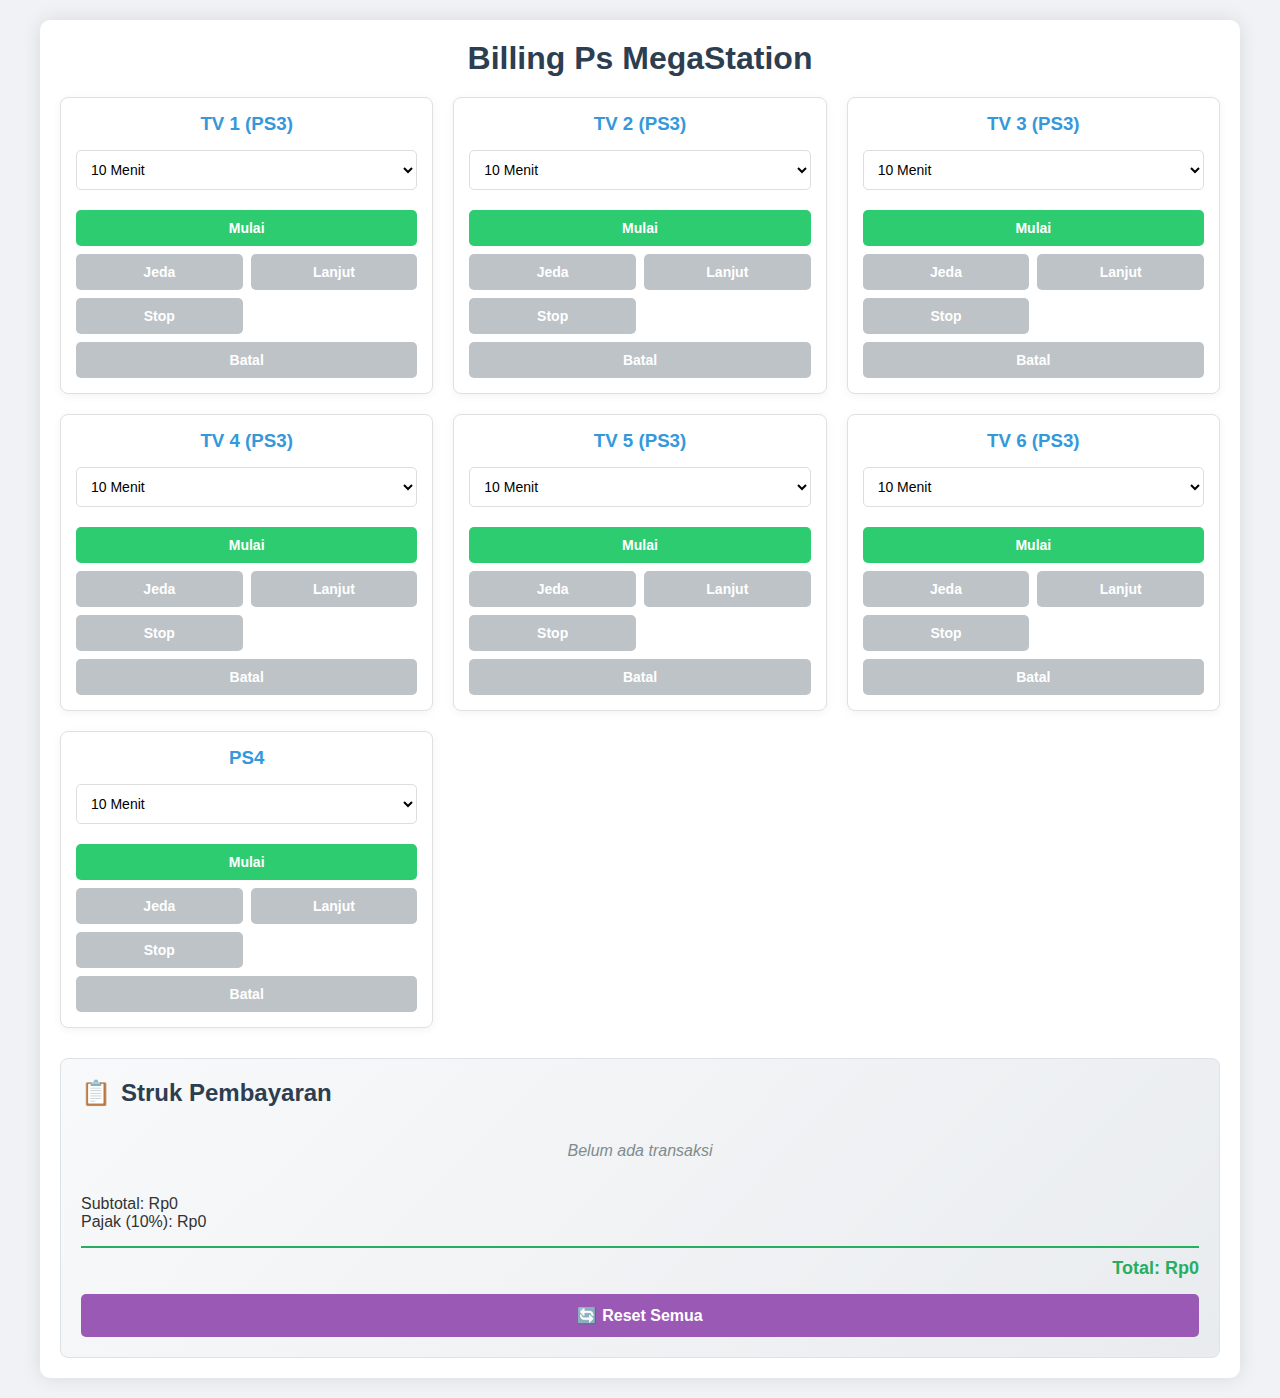
<file: Ps.html>
<!DOCTYPE html>
<html lang="id">
<head>
    <meta charset="UTF-8">
    <meta name="viewport" content="width=device-width, initial-scale=1.0">
    <title>Billing Ps MegaStation</title>
    <style>
        * {
            margin: 0;
            padding: 0;
            box-sizing: border-box;
            font-family: 'Segoe UI', Tahoma, Geneva, Verdana, sans-serif;
        }
        
        body {
            background-color: #f0f2f5;
            color: #333;
            padding: 20px;
        }
        
        .container {
            max-width: 1200px;
            margin: 0 auto;
            background-color: white;
            border-radius: 10px;
            box-shadow: 0 0 20px rgba(0, 0, 0, 0.1);
            padding: 20px;
        }
        
        h1 {
            text-align: center;
            margin-bottom: 20px;
            color: #2c3e50;
        }
        
        .devices-grid {
            display: grid;
            grid-template-columns: repeat(auto-fill, minmax(280px, 1fr));
            gap: 20px;
            margin-bottom: 30px;
        }
        
        .device {
            background-color: #ffffff;
            border-radius: 8px;
            padding: 15px;
            box-shadow: 0 2px 10px rgba(0, 0, 0, 0.05);
            border: 1px solid #e0e0e0;
            transition: all 0.3s ease;
        }
        
        .device:hover {
            transform: translateY(-5px);
            box-shadow: 0 10px 20px rgba(0, 0, 0, 0.1);
        }
        
        .device h3 {
            color: #3498db;
            margin-bottom: 15px;
            text-align: center;
        }
        
        select {
            width: 100%;
            padding: 10px;
            margin-bottom: 10px;
            border: 1px solid #ddd;
            border-radius: 5px;
            font-size: 14px;
            background-color: white;
            cursor: pointer;
        }
        
        select:focus {
            outline: none;
            border-color: #3498db;
            box-shadow: 0 0 0 2px rgba(52, 152, 219, 0.2);
        }
        
        .timer-info {
            margin: 10px 0;
        }
        
        .timer-display {
            text-align: center;
            font-size: 18px;
            font-weight: bold;
            color: #e74c3c;
            margin-bottom: 5px;
        }
        
        .time-info {
            font-size: 14px;
            color: #555;
            text-align: center;
            margin-bottom: 5px;
        }
        
        .btn-group {
            display: grid;
            grid-template-columns: 1fr 1fr;
            gap: 8px;
            margin-top: 10px;
        }
        
        .btn {
            padding: 10px;
            border: none;
            border-radius: 5px;
            font-weight: bold;
            cursor: pointer;
            transition: all 0.3s ease;
            font-size: 14px;
            display: flex;
            align-items: center;
            justify-content: center;
            gap: 5px;
        }
        
        .btn:hover {
            opacity: 0.9;
            transform: translateY(-2px);
            box-shadow: 0 4px 8px rgba(0, 0, 0, 0.1);
        }
        
        .btn:active {
            transform: translateY(1px);
        }
        
        .btn-start {
            background-color: #2ecc71;
            color: white;
            grid-column: span 2;
        }
        
        .btn-pause {
            background-color: #f39c12;
            color: white;
        }
        
        .btn-resume {
            background-color: #3498db;
            color: white;
        }
        
        .btn-stop {
            background-color: #e74c3c;
            color: white;
        }
        
        .btn-cancel {
            background-color: #95a5a6;
            color: white;
            grid-column: span 2;
        }
        
        .btn:disabled {
            background-color: #bdc3c7;
            cursor: not-allowed;
            transform: none !important;
            box-shadow: none !important;
        }
        
        .receipt {
            background: linear-gradient(135deg, #f8f9fa 0%, #e9ecef 100%);
            border-radius: 8px;
            padding: 20px;
            margin-top: 20px;
            border: 1px solid #dee2e6;
        }
        
        .receipt h2 {
            color: #2c3e50;
            margin-bottom: 15px;
            display: flex;
            align-items: center;
            gap: 10px;
        }
        
        #receipt-content {
            max-height: 300px;
            overflow-y: auto;
            margin-bottom: 15px;
        }
        
        .transaction {
            margin-bottom: 10px;
            padding-bottom: 10px;
            border-bottom: 1px dashed #ccc;
        }
        
        .transaction-header {
            display: flex;
            justify-content: space-between;
            margin-bottom: 5px;
        }
        
        .transaction-device {
            font-weight: bold;
            color: #3498db;
        }
        
        .transaction-price {
            font-weight: bold;
            color: #27ae60;
        }
        
        .transaction-time {
            font-size: 13px;
            color: #7f8c8d;
            margin-bottom: 5px;
        }
        
        .transaction-duration {
            font-size: 13px;
            color: #555;
        }
        
        .total {
            font-size: 18px;
            font-weight: bold;
            text-align: right;
            margin-top: 15px;
            color: #27ae60;
            padding-top: 10px;
            border-top: 2px solid #27ae60;
        }
        
        .no-transaction {
            text-align: center;
            color: #7f8c8d;
            font-style: italic;
            padding: 20px 0;
        }
        
        .btn-reset {
            background-color: #9b59b6;
            color: white;
            width: 100%;
            margin-top: 15px;
            padding: 12px;
            font-size: 16px;
        }
        
        .btn-reset:hover {
            background-color: #8e44ad;
        }
        
        @media (max-width: 768px) {
            .devices-grid {
                grid-template-columns: 1fr 1fr;
            }
        }
        
        @media (max-width: 480px) {
            .devices-grid {
                grid-template-columns: 1fr;
            }
            
            .btn-group {
                grid-template-columns: 1fr;
            }
            
            .btn-start,
            .btn-cancel {
                grid-column: span 1;
            }
        }
    </style>
</head>
<body>
    <div class="container">
        <h1>Billing Ps MegaStation</h1>
        
        <div class="devices-grid">
            <!-- TV 1 -->
            <div class="device" id="TV1">
                <h3>TV 1 (PS3)</h3>
                <select id="duration-TV1">
                    <option value="10">10 Menit</option>
                    <option value="30">30 Menit (Rp5.000)</option>
                    <option value="60">1 Jam (Rp9.000)</option>
                    <option value="90">1 Jam 30 Menit (Rp14.000)</option>
                    <option value="120">2 Jam (Rp18.000)</option>
                    <option value="150">2 Jam 30 Menit (Rp23.000)</option>
                    <option value="180">3 Jam (Rp27.000)</option>
                </select>
                
                <div class="timer-info">
                    <div class="timer-display" id="timer-TV1"></div>
                    <div class="time-info" id="start-time-TV1"></div>
                    <div class="time-info" id="end-time-TV1"></div>
                </div>
                
                <div class="btn-group">
                    <button class="btn btn-start" id="start-TV1">Mulai</button>
                    <button class="btn btn-pause" id="pause-TV1" disabled>Jeda</button>
                    <button class="btn btn-resume" id="resume-TV1" disabled>Lanjut</button>
                    <button class="btn btn-stop" id="stop-TV1" disabled>Stop</button>
                    <button class="btn btn-cancel" id="cancel-TV1" disabled>Batal</button>
                </div>
            </div>
            
            <!-- TV 2 -->
            <div class="device" id="TV2">
                <h3>TV 2 (PS3)</h3>
                <select id="duration-TV2">
                    <option value="10">10 Menit </option>
                    <option value="30">30 Menit (Rp5.000)</option>
                    <option value="60">1 Jam (Rp9.000)</option>
                    <option value="90">1 Jam 30 Menit (Rp14.000)</option>
                    <option value="120">2 Jam (Rp18.000)</option>
                    <option value="150">2 Jam 30 Menit (Rp23.000)</option>
                    <option value="180">3 Jam (Rp27.000)</option>
                </select>
                
                <div class="timer-info">
                    <div class="timer-display" id="timer-TV2"></div>
                    <div class="time-info" id="start-time-TV2"></div>
                    <div class="time-info" id="end-time-TV2"></div>
                </div>
                
                <div class="btn-group">
                    <button class="btn btn-start" id="start-TV2">Mulai</button>
                    <button class="btn btn-pause" id="pause-TV2" disabled>Jeda</button>
                    <button class="btn btn-resume" id="resume-TV2" disabled>Lanjut</button>
                    <button class="btn btn-stop" id="stop-TV2" disabled>Stop</button>
                    <button class="btn btn-cancel" id="cancel-TV2" disabled>Batal</button>
                </div>
            </div>
            
            <!-- TV 3 -->
            <div class="device" id="TV3">
                <h3>TV 3 (PS3)</h3>
                <select id="duration-TV3">
                    <option value="10">10 Menit</option>
                    <option value="30">30 Menit (Rp5.000)</option>
                    <option value="60">1 Jam (Rp9.000)</option>
                    <option value="90">1 Jam 30 Menit (Rp14.000)</option>
                    <option value="120">2 Jam (Rp18.000)</option>
                    <option value="150">2 Jam 30 Menit (Rp23.000)</option>
                    <option value="180">3 Jam (Rp27.000)</option>
                </select>
                
                <div class="timer-info">
                    <div class="timer-display" id="timer-TV3"></div>
                    <div class="time-info" id="start-time-TV3"></div>
                    <div class="time-info" id="end-time-TV3"></div>
                </div>
                
                <div class="btn-group">
                    <button class="btn btn-start" id="start-TV3">Mulai</button>
                    <button class="btn btn-pause" id="pause-TV3" disabled>Jeda</button>
                    <button class="btn btn-resume" id="resume-TV3" disabled>Lanjut</button>
                    <button class="btn btn-stop" id="stop-TV3" disabled>Stop</button>
                    <button class="btn btn-cancel" id="cancel-TV3" disabled>Batal</button>
                </div>
            </div>
            
            <!-- TV 4 -->
            <div class="device" id="TV4">
                <h3>TV 4 (PS3)</h3>
                <select id="duration-TV4">
                    <option value="10">10 Menit</option>
                    <option value="30">30 Menit (Rp5.000)</option>
                    <option value="60">1 Jam (Rp9.000)</option>
                    <option value="90">1 Jam 30 Menit (Rp14.000)</option>
                    <option value="120">2 Jam (Rp18.000)</option>
                    <option value="150">2 Jam 30 Menit (Rp23.000)</option>
                    <option value="180">3 Jam (Rp27.000)</option>
                </select>
                
                <div class="timer-info">
                    <div class="timer-display" id="timer-TV4"></div>
                    <div class="time-info" id="start-time-TV4"></div>
                    <div class="time-info" id="end-time-TV4"></div>
                </div>
                
                <div class="btn-group">
                    <button class="btn btn-start" id="start-TV4">Mulai</button>
                    <button class="btn btn-pause" id="pause-TV4" disabled>Jeda</button>
                    <button class="btn btn-resume" id="resume-TV4" disabled>Lanjut</button>
                    <button class="btn btn-stop" id="stop-TV4" disabled>Stop</button>
                    <button class="btn btn-cancel" id="cancel-TV4" disabled>Batal</button>
                </div>
            </div>
            
            <!-- TV 5 -->
            <div class="device" id="TV5">
                <h3>TV 5 (PS3)</h3>
                <select id="duration-TV5">
                    <option value="10">10 Menit</option>
                    <option value="30">30 Menit (Rp5.000)</option>
                    <option value="60">1 Jam (Rp9.000)</option>
                    <option value="90">1 Jam 30 Menit (Rp14.000)</option>
                    <option value="120">2 Jam (Rp18.000)</option>
                    <option value="150">2 Jam 30 Menit (Rp23.000)</option>
                    <option value="180">3 Jam (Rp27.000)</option>
                </select>
                
                <div class="timer-info">
                    <div class="timer-display" id="timer-TV5"></div>
                    <div class="time-info" id="start-time-TV5"></div>
                    <div class="time-info" id="end-time-TV5"></div>
                </div>
                
                <div class="btn-group">
                    <button class="btn btn-start" id="start-TV5">Mulai</button>
                    <button class="btn btn-pause" id="pause-TV5" disabled>Jeda</button>
                    <button class="btn btn-resume" id="resume-TV5" disabled>Lanjut</button>
                    <button class="btn btn-stop" id="stop-TV5" disabled>Stop</button>
                    <button class="btn btn-cancel" id="cancel-TV5" disabled>Batal</button>
                </div>
            </div>
            
            <!-- TV 6 -->
            <div class="device" id="TV6">
                <h3>TV 6 (PS3)</h3>
                <select id="duration-TV6">
                    <option value="10">10 Menit</option>
                    <option value="30">30 Menit (Rp5.000)</option>
                    <option value="60">1 Jam (Rp9.000)</option>
                    <option value="90">1 Jam 30 Menit (Rp14.000)</option>
                    <option value="120">2 Jam (Rp18.000)</option>
                    <option value="150">2 Jam 30 Menit (Rp23.000)</option>
                    <option value="180">3 Jam (Rp27.000)</option>
                </select>
                
                <div class="timer-info">
                    <div class="timer-display" id="timer-TV6"></div>
                    <div class="time-info" id="start-time-TV6"></div>
                    <div class="time-info" id="end-time-TV6"></div>
                </div>
                
                <div class="btn-group">
                    <button class="btn btn-start" id="start-TV6">Mulai</button>
                    <button class="btn btn-pause" id="pause-TV6" disabled>Jeda</button>
                    <button class="btn btn-resume" id="resume-TV6" disabled>Lanjut</button>
                    <button class="btn btn-stop" id="stop-TV6" disabled>Stop</button>
                    <button class="btn btn-cancel" id="cancel-TV6" disabled>Batal</button>
                </div>
            </div>
            
            <!-- PS4 -->
            <div class="device" id="PS4">
                <h3>PS4</h3>
                <select id="duration-PS4">
                    <option value="10">10 Menit</option>
                    <option value="30">30 Menit (Rp7.000)</option>
                    <option value="60">1 Jam (Rp13.000)</option>
                    <option value="90">1 Jam 30 Menit (Rp20.000)</option>
                    <option value="120">2 Jam (Rp26.000)</option>
                    <option value="150">2 Jam 30 Menit (Rp33.000)</option>
                    <option value="180">3 Jam (Rp39.000)</option>
                </select>
                
                <div class="timer-info">
                    <div class="timer-display" id="timer-PS4"></div>
                    <div class="time-info" id="start-time-PS4"></div>
                    <div class="time-info" id="end-time-PS4"></div>
                </div>
                
                <div class="btn-group">
                    <button class="btn btn-start" id="start-PS4">Mulai</button>
                    <button class="btn btn-pause" id="pause-PS4" disabled>Jeda</button>
                    <button class="btn btn-resume" id="resume-PS4" disabled>Lanjut</button>
                    <button class="btn btn-stop" id="stop-PS4" disabled>Stop</button>
                    <button class="btn btn-cancel" id="cancel-PS4" disabled>Batal</button>
                </div>
            </div>
        </div>
        
         <div class="receipt">
        <h2><span>📋</span> Struk Pembayaran</h2>
        <div id="receipt-content">
            <div class="no-transaction">Belum ada transaksi</div>
        </div>
        <div class="summary">
            <div class="summary-item">
                <span>Subtotal:</span>
                <span id="subtotal-amount">Rp0</span>
            </div>
            <div class="summary-item">
                <span>Pajak (10%):</span>
                <span id="tax-amount">Rp0</span>
            </div>
            <div class="total" id="total-amount">Total: Rp0</div>
        </div>
        <button class="btn btn-reset" id="btn-reset">
            <span>🔄</span> Reset Semua
        </button>
    </div>

    <script>
        // Data harga
        const hargaPS3 = {
            10: 0,
            30: 5000,
            60: 9000,
            90: 14000,
            120: 18000,
            150: 23000,
            180: 27000
        };

        const hargaPS4 = {
            10: 0,
            30: 7000,
            60: 13000,
            90: 20000,
            120: 26000,
            150: 33000,
            180: 39000
        };

        // Data billing
        let dataBilling = JSON.parse(localStorage.getItem("billingData")) || {
            aktif: {},
            riwayat: {},
            total: 0,
        };

        const perangkat = ["TV1", "TV2", "TV3", "TV4", "TV5", "TV6", "PS4"];

        // Format Rupiah
        function formatRupiah(angka) {
            return "Rp" + angka.toString().replace(/\B(?=(\d{3})+(?!\d))/g, ".");
        }

        // Format waktu
        function formatTime(date) {
            return date.toLocaleTimeString('id-ID', {
                hour: '2-digit',
                minute: '2-digit'
            });
        }

        // Format durasi
        function formatDuration(seconds) {
            const hrs = Math.floor(seconds / 3600);
            const mins = Math.floor((seconds % 3600) / 60);
            const secs = seconds % 60;
            return `${hrs > 0 ? hrs + ' jam ' : ''}${mins} menit ${secs} detik`;
        }

        // Format durasi pendek
        function formatShortDuration(seconds) {
            const mins = Math.floor(seconds / 60);
            const secs = seconds % 60;
            return `${mins}:${secs < 10 ? '0' : ''}${secs}`;
        }

        // Update timer display
        function updateTimerDisplay(device) {
            const timer = dataBilling.aktif[device];
            if (!timer) return;

            const now = new Date();
            
            if (timer.dijeda) {
                document.getElementById(`timer-${device}`).textContent = "DIJEDA";
                return;
            }

            const remaining = Math.max(0, Math.floor((timer.waktuSelesai - now.getTime()) / 1000));
            
            document.getElementById(`timer-${device}`).textContent = `Sisa: ${formatShortDuration(remaining)}`;
            document.getElementById(`start-time-${device}`).textContent = `Mulai: ${formatTime(new Date(timer.waktuMulai))}`;
            document.getElementById(`end-time-${device}`).textContent = `Selesai: ${formatTime(new Date(timer.waktuSelesai))}`;

            if (remaining <= 0) {
                stopTimer(device, true);
            }
        }

        // Update tombol
        function updateTombol(device) {
            const aktif = dataBilling.aktif[device];
            const dijeda = aktif && aktif.dijeda;

            document.getElementById(`start-${device}`).disabled = !!aktif;
            document.getElementById(`pause-${device}`).disabled = !aktif || dijeda;
            document.getElementById(`resume-${device}`).disabled = !dijeda;
            document.getElementById(`stop-${device}`).disabled = !aktif;
            document.getElementById(`cancel-${device}`).disabled = !aktif;
        }

        // Update struk
        function updateStruk() {
            const receiptContent = document.getElementById('receipt-content');
            receiptContent.innerHTML = '';

            let total = 0;
            let adaTransaksi = false;

            perangkat.forEach((device) => {
                if (dataBilling.riwayat[device] && dataBilling.riwayat[device].length > 0) {
                    adaTransaksi = true;

                    const deviceHeader = document.createElement('div');
                    deviceHeader.className = 'transaction-device';
                    deviceHeader.textContent = device;
                    receiptContent.appendChild(deviceHeader);

                    dataBilling.riwayat[device].forEach((transaksi, index) => {
                        const transElement = document.createElement('div');
                        transElement.className = 'transaction';
                        
                        transElement.innerHTML = `
                            <div class="transaction-header">
                                <span>Transaksi ${index + 1}</span>
                                <span class="transaction-price">${formatRupiah(transaksi.harga)}</span>
                            </div>
                            <div class="transaction-time">
                                ${formatTime(new Date(transaksi.waktuMulai * 1000))} - ${formatTime(new Date(transaksi.waktuSelesai * 1000))}
                            </div>
                            <div class="transaction-duration">
                                Durasi: ${formatDuration(transaksi.durasi)}
                            </div>
                        `;
                        
                        receiptContent.appendChild(transElement);
                        total += transaksi.harga;
                    });
                }
            });

            if (!adaTransaksi) {
                receiptContent.innerHTML = '<div class="no-transaction">Belum ada transaksi</div>';
            }

            document.getElementById('total-amount').textContent = `Total: ${formatRupiah(total)}`;
            dataBilling.total = total;
            localStorage.setItem("billingData", JSON.stringify(dataBilling));
        }

        // Mulai timer
        function startTimer(device) {
            const select = document.getElementById(`duration-${device}`);
            const durasiMenit = parseInt(select.value);
            const jenis = device === "PS4" ? "PS4" : "PS3";
            const harga = jenis === "PS4" ? hargaPS4[durasiMenit] : hargaPS3[durasiMenit];
            const sekarang = new Date();
            const waktuSelesai = new Date(sekarang.getTime() + durasiMenit * 60000);

            // Tambahkan ke riwayat
            if (!dataBilling.riwayat[device]) dataBilling.riwayat[device] = [];
            dataBilling.riwayat[device].push({
                durasi: durasiMenit * 60,
                harga: harga,
                waktuMulai: Math.floor(sekarang.getTime() / 1000),
                waktuSelesai: Math.floor(waktuSelesai.getTime() / 1000)
            });

            // Mulai timer
            dataBilling.aktif[device] = {
                durasi: durasiMenit * 60,
                waktuMulai: sekarang.getTime(),
                waktuSelesai: waktuSelesai.getTime(),
                dijeda: false,
                interval: setInterval(() => {
                    updateTimerDisplay(device);
                }, 1000)
            };

            updateTimerDisplay(device);
            updateTombol(device);
            updateStruk();
        }

        // Jeda timer
        function pauseTimer(device) {
            const timer = dataBilling.aktif[device];
            if (!timer || timer.dijeda) return;

            clearInterval(timer.interval);
            timer.dijeda = true;
            timer.sisaDijeda = timer.waktuSelesai - Date.now();

            updateTimerDisplay(device);
            updateTombol(device);
        }

        // Lanjutkan timer
        function resumeTimer(device) {
            const timer = dataBilling.aktif[device];
            if (!timer || !timer.dijeda) return;

            timer.waktuSelesai = Date.now() + timer.sisaDijeda;
            timer.dijeda = false;
            timer.interval = setInterval(() => {
                updateTimerDisplay(device);
            }, 1000);

            updateTimerDisplay(device);
            updateTombol(device);
        }

        // Stop timer
        function stopTimer(device, autoStop = false) {
            const timer = dataBilling.aktif[device];
            if (!timer) return;

            clearInterval(timer.interval);
            
            if (!autoStop) {
                // Update durasi sebenarnya
                const durasiSebenarnya = Math.floor((Date.now() - timer.waktuMulai) / 1000);
                const transaksiTerakhir = dataBilling.riwayat[device][dataBilling.riwayat[device].length - 1];
                transaksiTerakhir.durasi = durasiSebenarnya;
                
                // Update harga jika perlu
                const durasiMenit = Math.ceil(durasiSebenarnya / 60);
                const jenis = device === "PS4" ? "PS4" : "PS3";
                const hargaPerangkat = jenis === "PS4" ? hargaPS4 : hargaPS3;
                
                // Cari harga yang sesuai
                let harga = 0;
                const durations = Object.keys(hargaPerangkat).map(Number).sort((a,b) => a-b);
                for (const dur of durations) {
                    if (durasiMenit <= dur) {
                        harga = hargaPerangkat[dur];
                        break;
                    }
                }
                
                // Jika durasi melebihi pilihan terbesar
                if (harga === 0 && durations.length > 0) {
                    const basePrice = hargaPerangkat[durations[durations.length-1]];
                    const baseDuration = durations[durations.length-1];
                    harga = basePrice + Math.ceil((durasiMenit - baseDuration) / 60) * (basePrice / (baseDuration/60));
                }
                
                transaksiTerakhir.harga = harga;
                transaksiTerakhir.waktuSelesai = Math.floor(Date.now() / 1000);
            }

            delete dataBilling.aktif[device];
            
            // Reset tampilan
            document.getElementById(`timer-${device}`).textContent = autoStop ? "WAKTU HABIS" : "DIHENTIKAN";
            document.getElementById(`start-time-${device}`).textContent = '';
            document.getElementById(`end-time-${device}`).textContent = '';
            
            setTimeout(() => {
                document.getElementById(`timer-${device}`).textContent = '';
                updateTombol(device);
                if (!autoStop) updateStruk();
            }, 2000);
        }

        // Batalkan timer
        function cancelTimer(device) {
            const timer = dataBilling.aktif[device];
            if (!timer) return;

            clearInterval(timer.interval);
            
            // Hapus transaksi terakhir
            if (dataBilling.riwayat[device] && dataBilling.riwayat[device].length > 0) {
                dataBilling.riwayat[device].pop();
            }

            delete dataBilling.aktif[device];
            
            // Reset tampilan
            document.getElementById(`timer-${device}`).textContent = "DIBATALKAN";
            document.getElementById(`start-time-${device}`).textContent = '';
            document.getElementById(`end-time-${device}`).textContent = '';
            
            setTimeout(() => {
                document.getElementById(`timer-${device}`).textContent = '';
                updateTombol(device);
                updateStruk();
            }, 2000);
        }

        // Reset semua
        function resetAll() {
            // Hentikan semua timer
            perangkat.forEach(device => {
                if (dataBilling.aktif[device]) {
                    clearInterval(dataBilling.aktif[device].interval);
                    document.getElementById(`timer-${device}`).textContent = "DIHENTIKAN";
                    document.getElementById(`start-time-${device}`).textContent = '';
                    document.getElementById(`end-time-${device}`).textContent = '';
                }
            });
            
            // Reset data
            dataBilling = {
                aktif: {},
                riwayat: {},
                total: 0
            };
            
            localStorage.setItem("billingData", JSON.stringify(dataBilling));
            
            // Reset tampilan
            perangkat.forEach(device => {
                updateTombol(device);
                setTimeout(() => {
                    document.getElementById(`timer-${device}`).textContent = '';
                }, 2000);
            });
            
            updateStruk();
        }

        // Inisialisasi
        function init() {
            // Setup event listeners
            perangkat.forEach(device => {
                document.getElementById(`start-${device}`).addEventListener('click', () => startTimer(device));
                document.getElementById(`pause-${device}`).addEventListener('click', () => pauseTimer(device));
                document.getElementById(`resume-${device}`).addEventListener('click', () => resumeTimer(device));
                document.getElementById(`stop-${device}`).addEventListener('click', () => stopTimer(device));
                document.getElementById(`cancel-${device}`).addEventListener('click', () => cancelTimer(device));
                
                // Periksa timer aktif yang masih berjalan
                if (dataBilling.aktif[device]) {
                    const timer = dataBilling.aktif[device];
                    const sekarang = Date.now();
                    
                    if (sekarang < timer.waktuSelesai) {
                        // Timer masih berjalan
                        if (timer.dijeda) {
                            // Timer dalam keadaan dijeda
                            timer.sisaDijeda = timer.waktuSelesai - sekarang;
                        } else {
                            // Timer berjalan normal
                            timer.interval = setInterval(() => {
                                updateTimerDisplay(device);
                            }, 1000);
                        }
                    } else {
                        // Timer sudah selesai
                        stopTimer(device, true);
                        delete dataBilling.aktif[device];
                    }
                }
            });
            
            document.getElementById('btn-reset').addEventListener('click', resetAll);
            
            perangkat.forEach(device => {
                updateTombol(device);
                if (dataBilling.aktif[device]) {
                    updateTimerDisplay(device);
                }
            });
            
            updateStruk();
        }

        document.addEventListener('DOMContentLoaded', init);
    </script>
</body>
</html>
</file>
